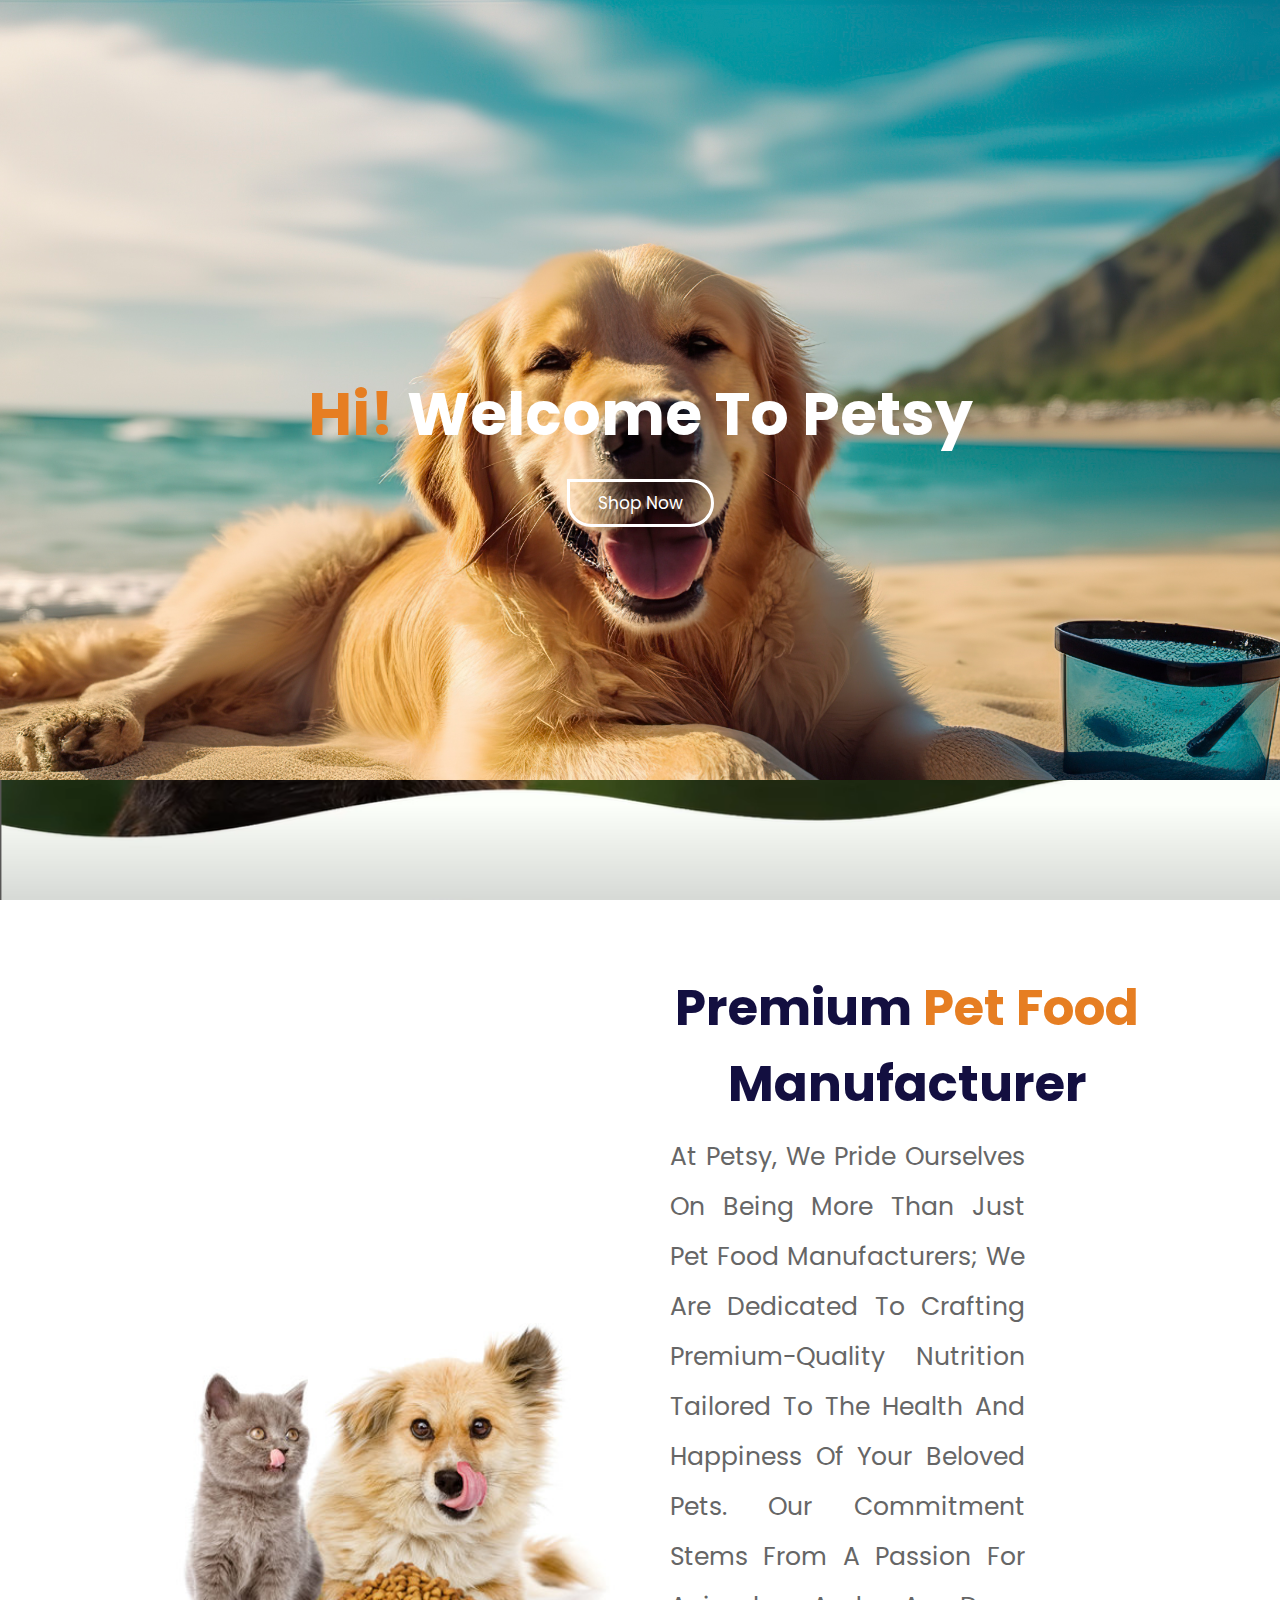
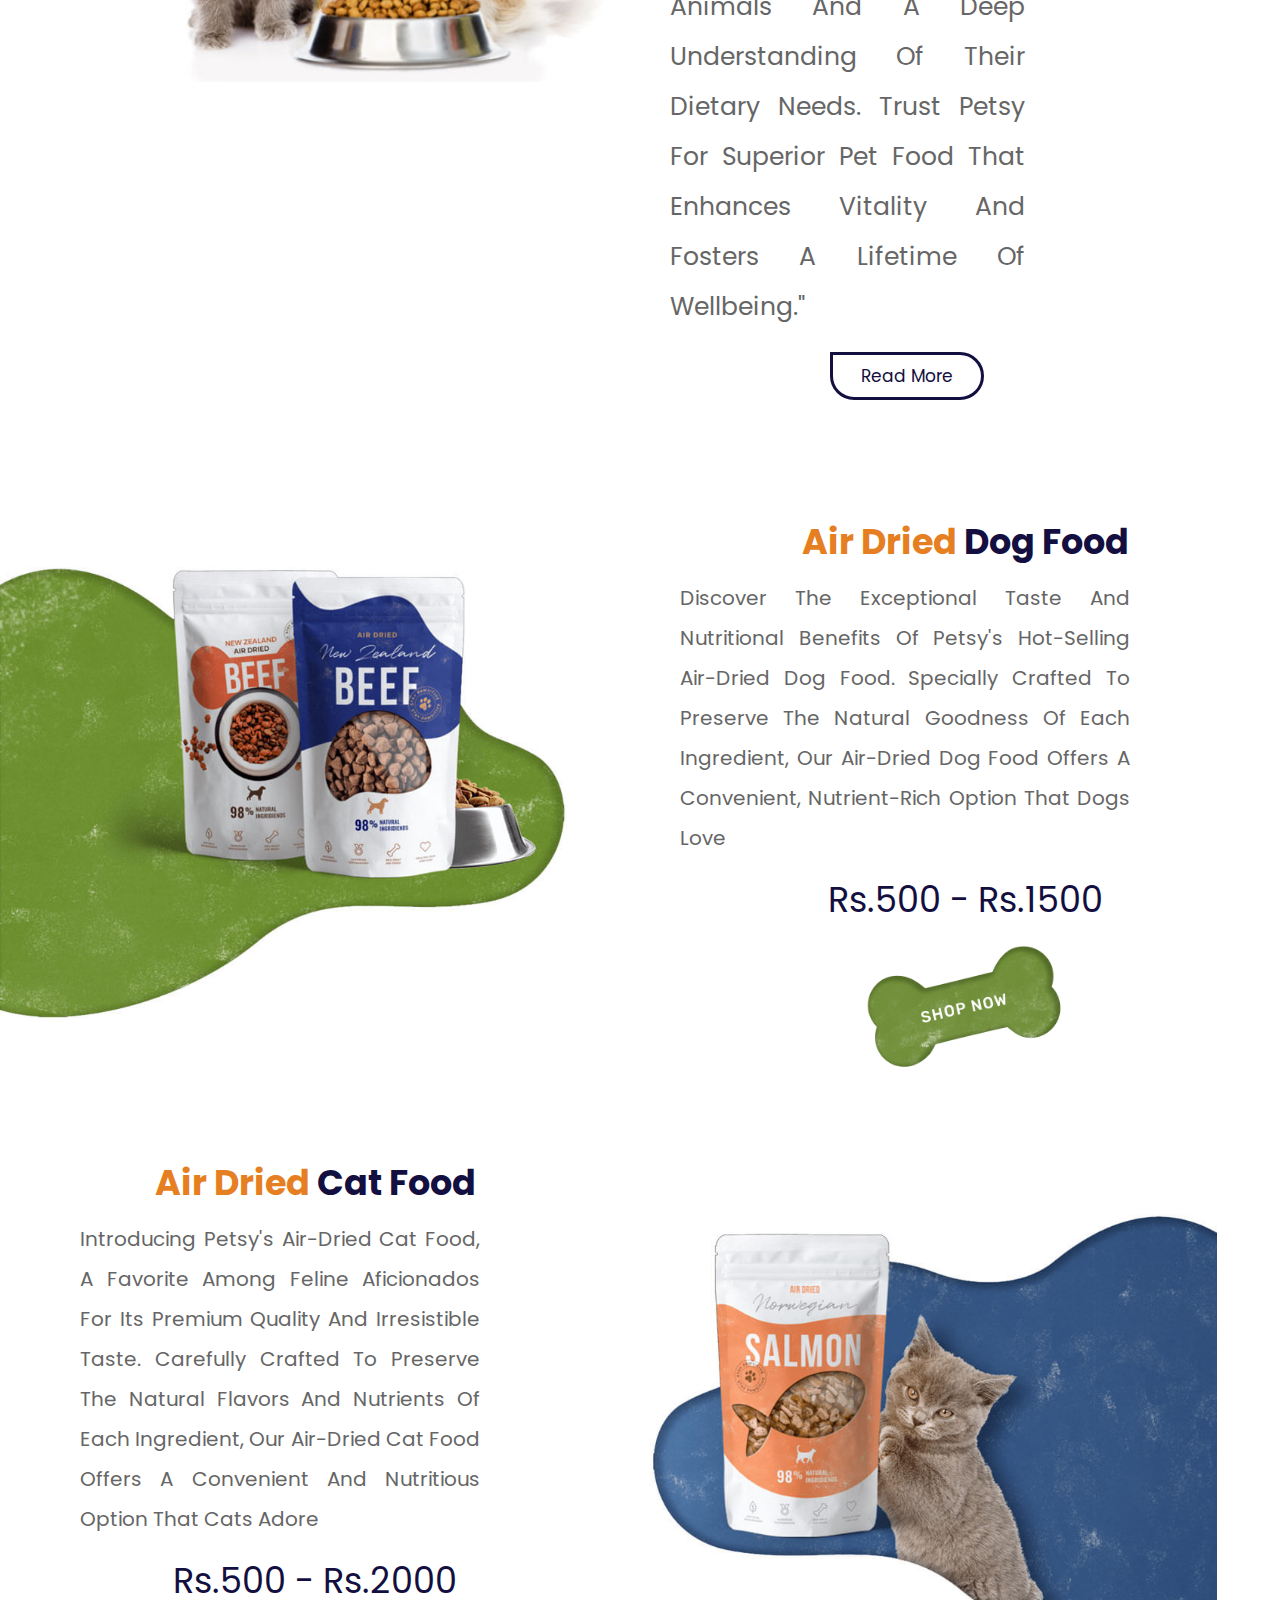
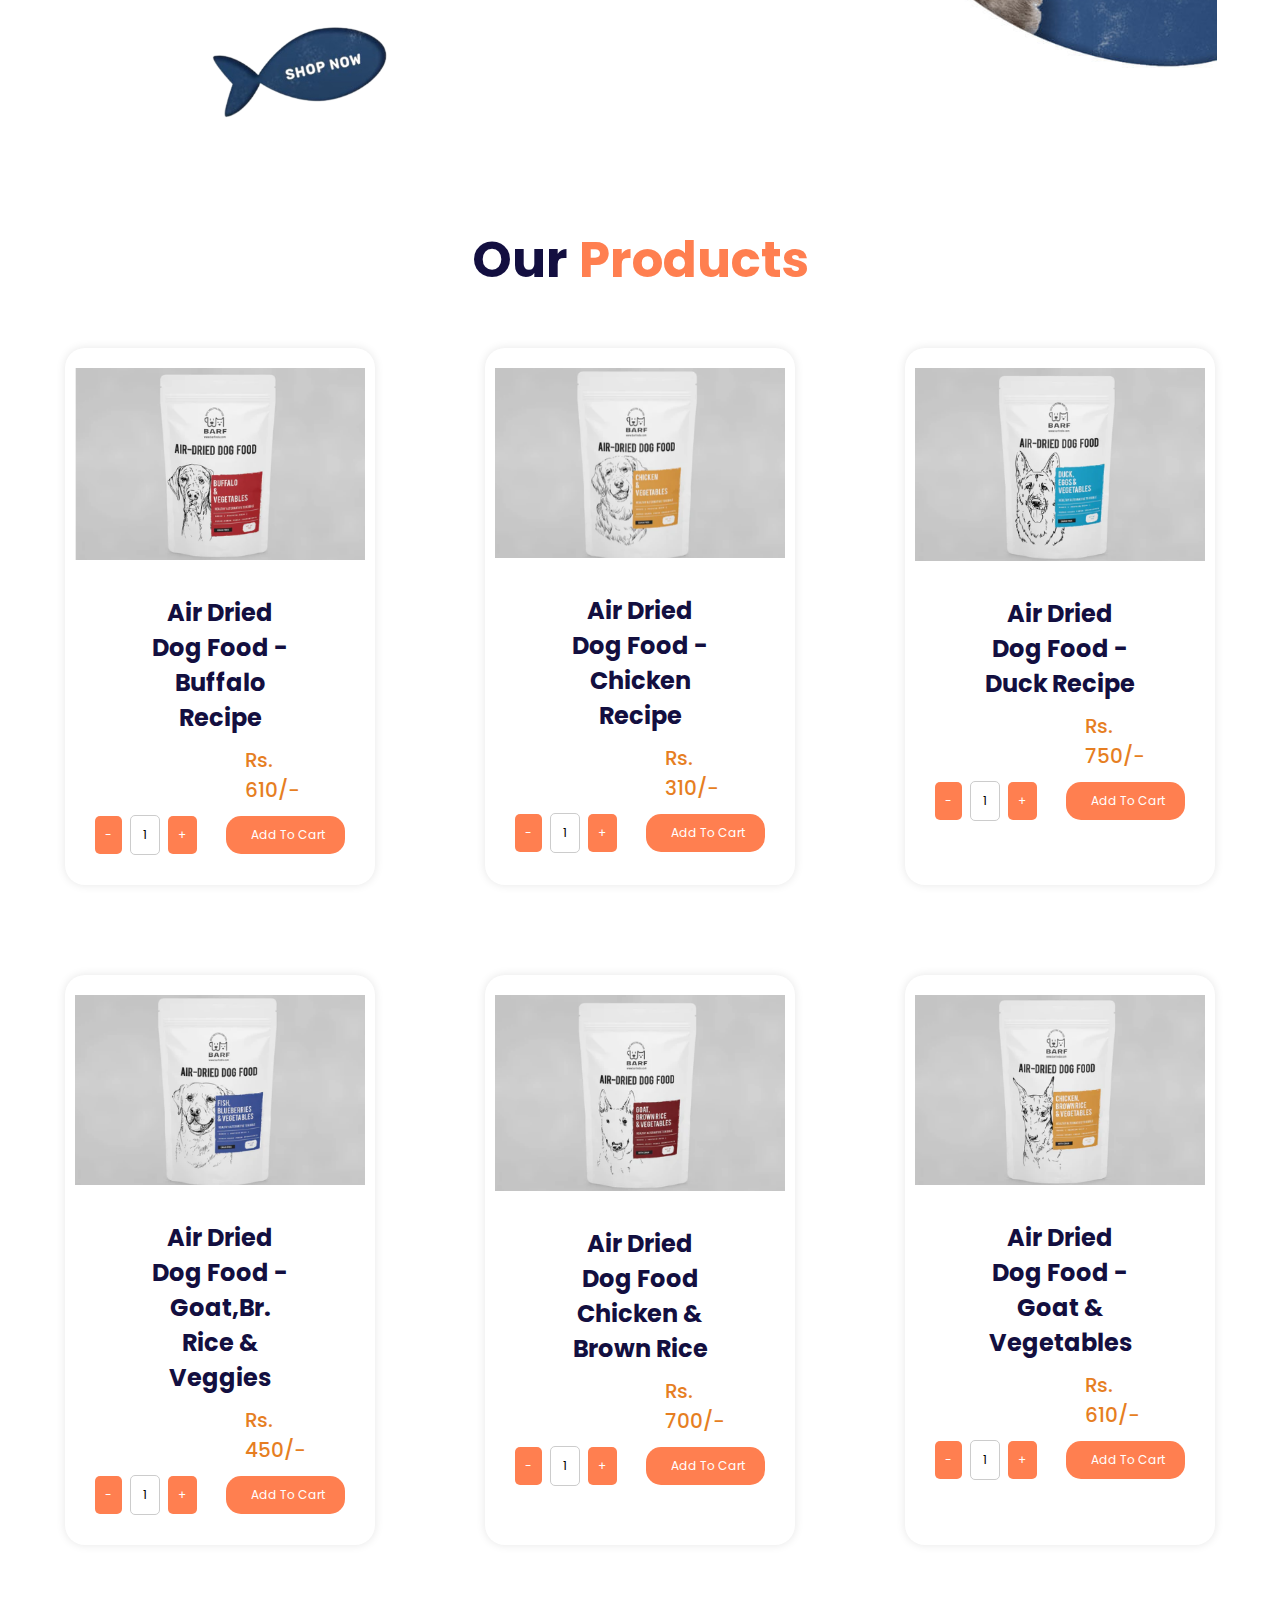
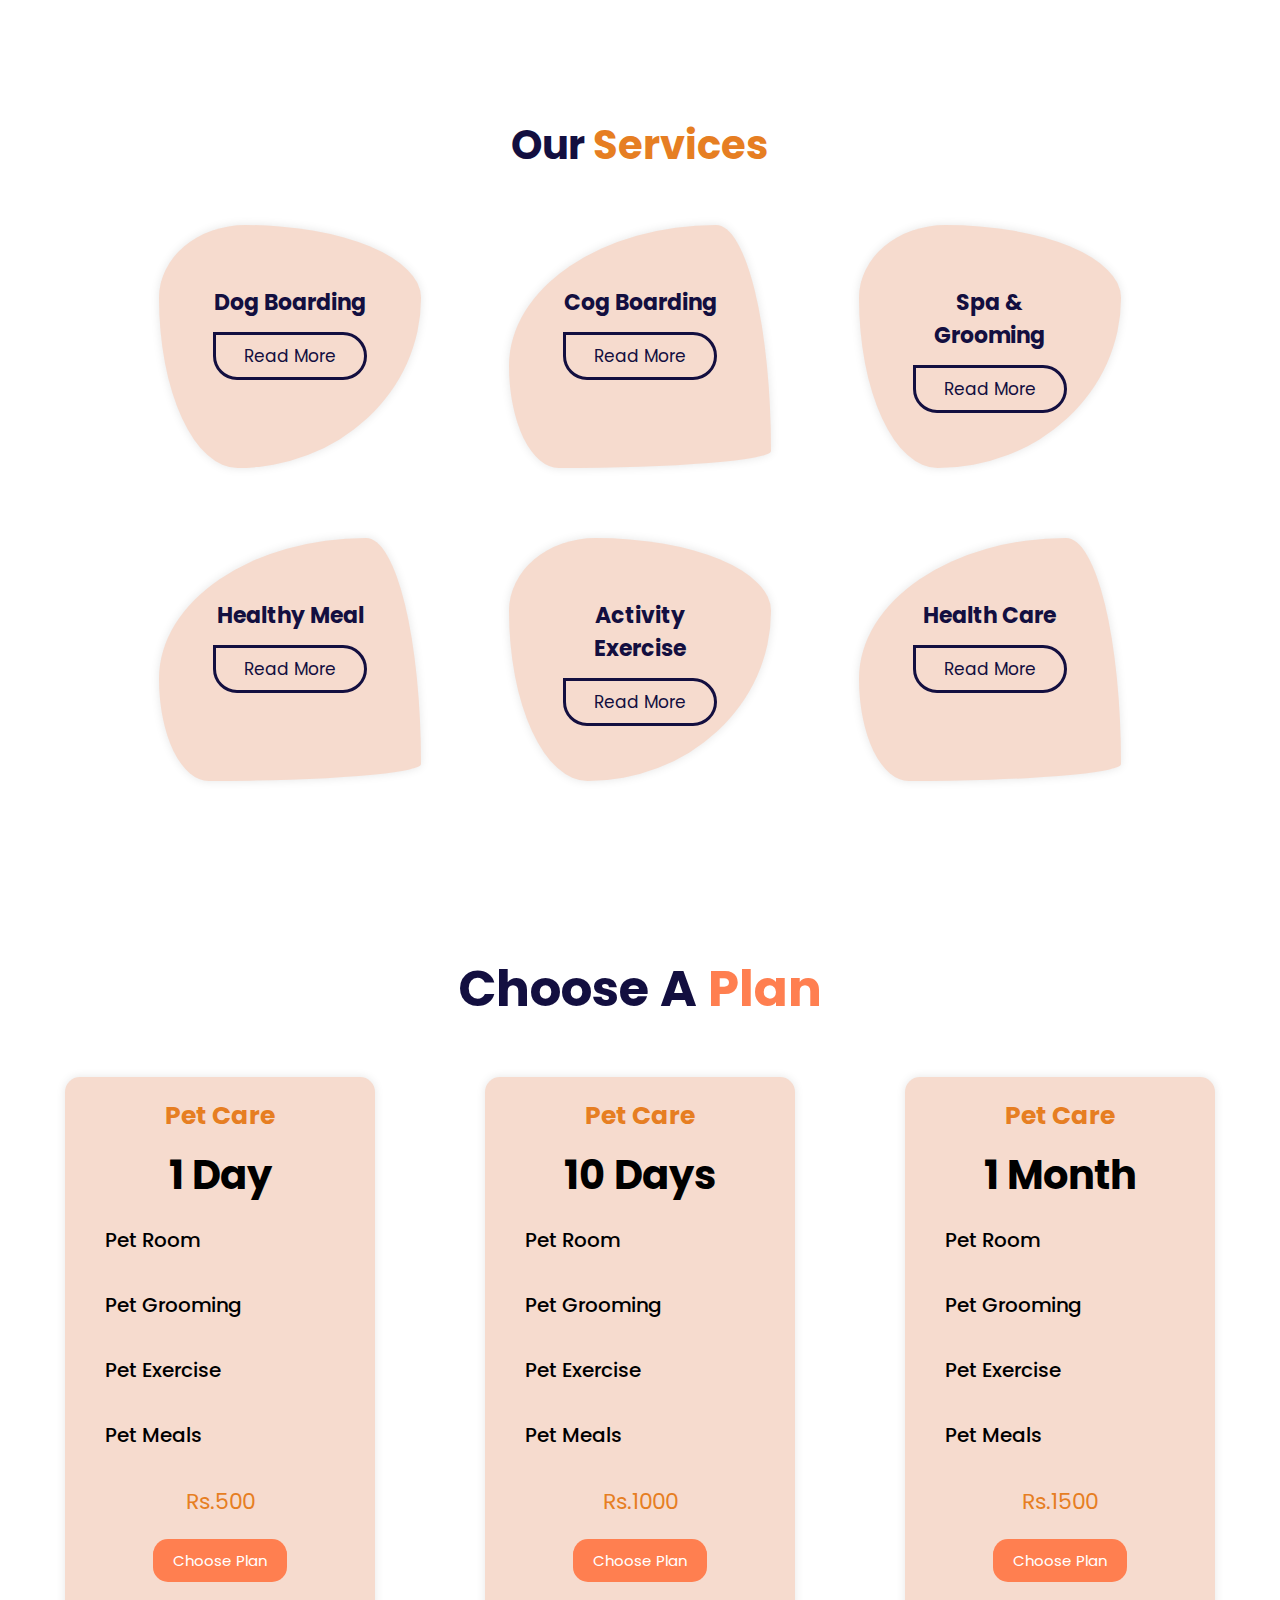
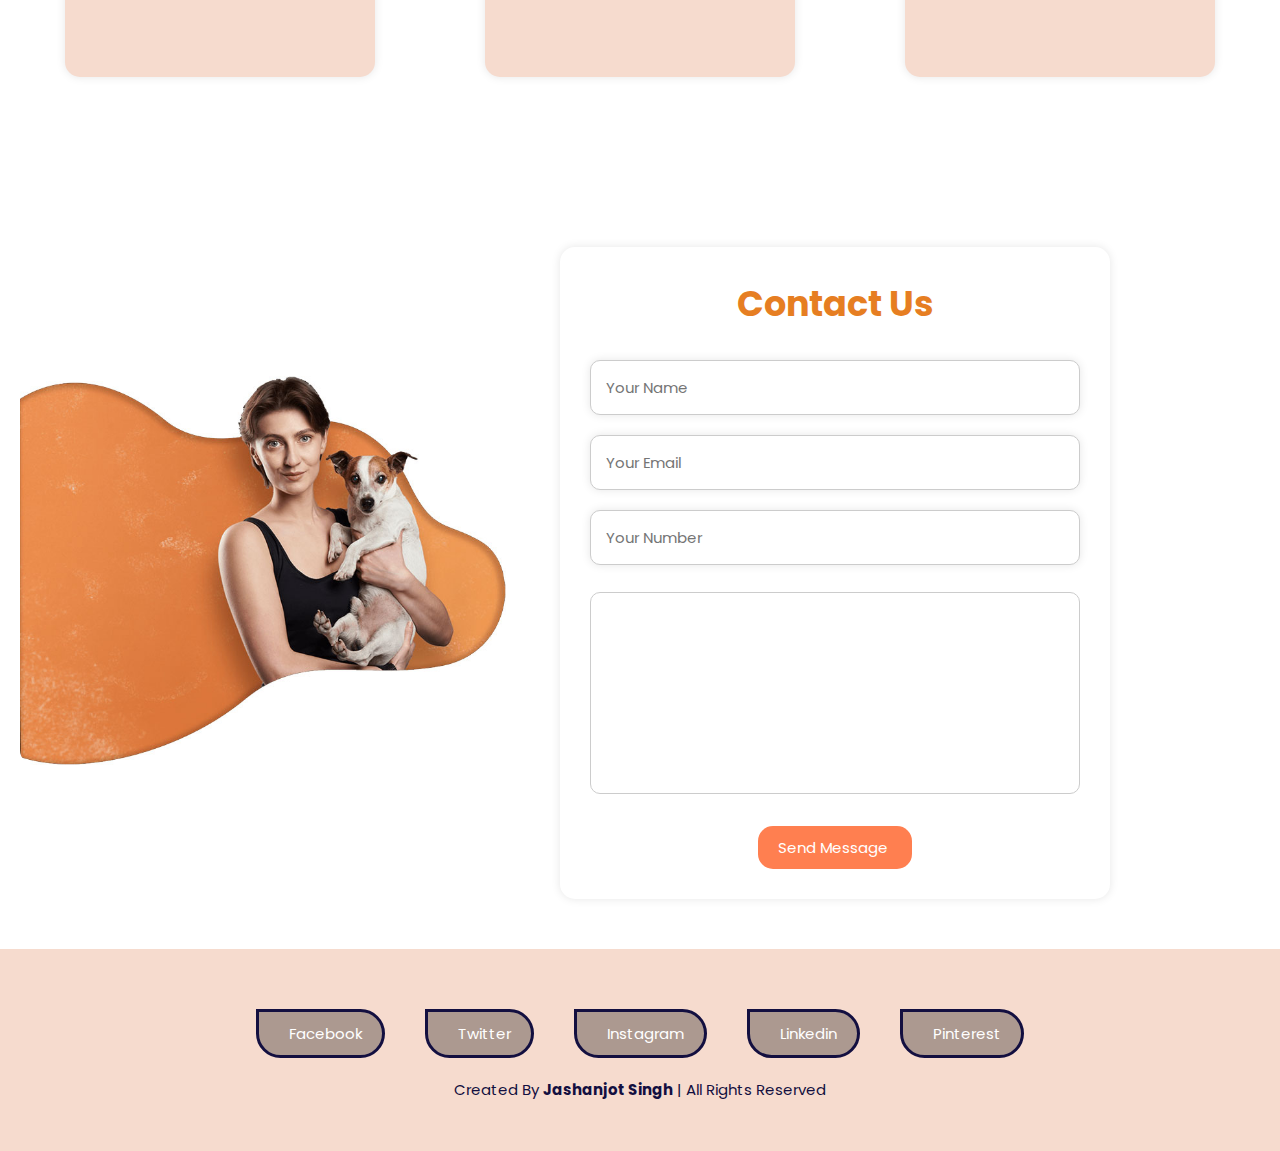
<file: index.html>
<!DOCTYPE html>
<html lang="en">

<head>
    <meta charset="UTF-8">
    <meta name="viewport" content="width=device-width, initial-scale=1.0">
    <title>petsy</title>
    <link rel="stylesheet" href="https://cdnjs.cloudflare.com/ajax/libs/font-awesome/6.5.2/css/all.min.css"
        integrity="sha512-SnH5WK+bZxgPHs44uWIX+LLJAJ9/2PkPKZ5QiAj6Ta86w+fsb2TkcmfRyVX3pBnMFcV7oQPJkl9QevSCWr3W6A=="
        crossorigin="anonymous" referrerpolicy="no-referrer" />
    <link rel="stylesheet" href="/petsy.css">

</head>

<body>

    <header class="header">
        <a href="#" class="logo"><i class="fas fa-paw"></i> Petsy</a>
        <nav class="navbar">
            <a href="#home">Home</a>
            <a href="#about">About</a>
            <a href="#shop">Shop</a>
            <a href="#services">Service</a>
            <a href="#plan">Plan</a>
            <a href="#contact">Contact</a>
        </nav>

        <div class="icons">
            <div class="fas fa-bars" id="menu-btn"></div>
            <a href="cart.html" id="cart" class="fas fa-shopping-cart"></a>
            <div class="fas fa-user" id="login-btn"></div>
        </div>
        <form action="" class="login-form">
            <h3>Sign in</h3>
            <input type="email" name="" placeholder="Enter Your Email" id="" class="box">
            <input type="password" name="" placeholder="Enter Your Password" id="" class="box">
            <div class="remember">
                <input type="checkbox" name="" id="remember-me">
                <label for="remember-me">Save Login Info</label>
            </div>
            <input type="submit" value="sign in" class="btn">
            <div class="links">
                <a href="#">Forgot Password?</a>
                <a href="#">Sign up</a>
            </div>
        </form>

    </header>


    <!-- home -->
    <section class="home" id="home">
        <div class="content">
            <h3> <span>Hi!</span> Welcome to Petsy</h3>
            <a href="#shop" class="home-btn">Shop now</a>
        </div>

        <img src=" images/wave.png" class="wave" alt="">
    </section>

    <!-- about section  -->
    <section class="about" id="about">
        <div class="image">
            <img src=" /images/petkhana.jpg" alt="">
        </div>
        <div class="content">
            <h3>Premium <span>pet food </span> manufacturer</h3>
            <p>At Petsy, we pride ourselves on being more than just pet food manufacturers; we are dedicated to crafting
                premium-quality nutrition tailored to the health and happiness of your beloved pets. Our commitment
                stems from a passion for animals and a deep understanding of their dietary needs. Trust Petsy for
                superior pet food that enhances vitality and fosters a lifetime of wellbeing."</p>
            <a href="#" class="home-btn">Read More</a>
        </div>
    </section>

    <!-- food banner section  -->
    <div class="dog-food">

        <div class="image">
            <img src=" /images/dog-food.jpg" alt="">
        </div>


        <div class="content">
            <h3> <span>air dried</span> dog food </h3>
            <p>Discover the exceptional taste and nutritional benefits of Petsy's hot-selling air-dried dog food.
                Specially crafted to preserve the natural goodness of each ingredient, our air-dried dog food offers a
                convenient, nutrient-rich option that dogs love</p>
            <div class="amount">Rs.500 - Rs.1500</div>
            <a href="#"><img src=" /images/shop_now_01.png" alt=""></a>
        </div>
    </div>



    <div class="cat-food">

        <div class="content">
            <h3> <span>air dried</span> cat food </h3>
            <p>Introducing Petsy's air-dried cat food, a favorite among feline aficionados for its premium quality and
                irresistible taste. Carefully crafted to preserve the natural flavors and nutrients of each ingredient,
                our air-dried cat food offers a convenient and nutritious option that cats adore</p>
            <div class="amount">Rs.500 - Rs.2000</div>

            <a href="#"><img src=" /images/Screenshot_2024-06-28_190509-removebg-preview.png" alt=""></a>
        </div>

        <div class="image">
            <img src=" /images/catfood.jpg" alt="">
        </div>

    </div>

    <!-- shop section  -->
    <section class="shop" id="shop">
        <h1 class="heading">Our <span> products </span></h1>
        <div class="box-container">
            <div class="box">
                <div class="icons">
                    <a href="#" class="fas fa-shopping-cart"></a>
                    <a href="#" class="fas fa-heart"></a>
                    <a href="#" class="fas fa-eye"></a>
                </div>
                <div class="product-image">
                    <img src=" /images/airdried1.png" alt="">
                </div>
                <div class="shop-content">
                    <h3> Air Dried Dog Food - Buffalo Recipe</h3>
                    <div class="amount">Rs. 610/-</div>
                    <div class="quantity-container">
                        <div class="qty">
                            <button class="quantity-btn" id="decrease">-</button>
                            <input type="number" class="quantity-input" value="1" min="1">
                            <button class="quantity-btn" id="increase">+</button>
                        </div>
                        <button class="add-to-cart"><i class="fas fa-shopping-cart"></i> Add to Cart</button>
                    </div>
                </div>
            </div>

            <div class="box">
                <div class="icons">
                    <a href="#" class="fas fa-shopping-cart"></a>
                    <a href="#" class="fas fa-heart"></a>
                    <a href="#" class="fas fa-eye"></a>
                </div>
                <div class="product-image">
                    <img src=" /images/airdired2.jpg.png" alt="">
                </div>
                <div class="shop-content">
                    <h3> Air Dried Dog Food - Chicken Recipe</h3>
                    <div class="amount">Rs. 310/-</div>
                    <div class="quantity-container">
                        <div class="qty">
                            <button class="quantity-btn" id="decrease">-</button>
                            <input type="number" class="quantity-input" value="1" min="1">
                            <button class="quantity-btn" id="increase">+</button>
                        </div>
                        <button class="add-to-cart"><i class="fas fa-shopping-cart"></i> Add to Cart</button>
                    </div>
                </div>
            </div>
            <div class="box">
                <div class="icons">
                    <a href="#" class="fas fa-shopping-cart"></a>
                    <a href="#" class="fas fa-heart"></a>
                    <a href="#" class="fas fa-eye"></a>
                </div>
                <div class="product-image">
                    <img src=" /images/airdired3.jpg.png" alt="">
                </div>
                <div class="shop-content">
                    <h3> Air Dried Dog Food - Duck Recipe</h3>
                    <div class="amount">Rs. 750/-</div>
                    <div class="quantity-container">
                        <div class="qty">
                            <button class="quantity-btn" id="decrease">-</button>
                            <input type="number" class="quantity-input" value="1" min="1">
                            <button class="quantity-btn" id="increase">+</button>

                        </div>
                        <button class="add-to-cart"><i class="fas fa-shopping-cart"></i> Add to Cart</button>
                    </div>
                </div>
            </div>
            <div class="box">
                <div class="icons">
                    <a href="#" class="fas fa-shopping-cart"></a>
                    <a href="#" class="fas fa-heart"></a>
                    <a href="#" class="fas fa-eye"></a>
                </div>
                <div class="product-image">
                    <img src=" /images/airdired4.jpg.png" alt="">
                </div>
                <div class="shop-content">
                    <h3> Air Dried Dog Food - Goat,Br. Rice & Veggies</h3>
                    <div class="amount">Rs. 450/-</div>
                    <div class="quantity-container">
                        <div class="qty">
                            <button class="quantity-btn" id="decrease">-</button>
                            <input type="number" class="quantity-input" value="1" min="1">
                            <button class="quantity-btn" id="increase">+</button>

                        </div>
                        <button class="add-to-cart"><i class="fas fa-shopping-cart"></i> Add to Cart</button>
                    </div>
                </div>
            </div>
            <div class="box">
                <div class="icons">
                    <a href="#" class="fas fa-shopping-cart"></a>
                    <a href="#" class="fas fa-heart"></a>
                    <a href="#" class="fas fa-eye"></a>
                </div>
                <div class="product-image">
                    <img src=" /images/airdired5.jpg.png" alt="">
                </div>
                <div class="shop-content">
                    <h3> Air Dried Dog Food Chicken & Brown Rice</h3>
                    <div class="amount">Rs. 700/-</div>
                    <div class="quantity-container">
                        <div class="qty">
                            <button class="quantity-btn" id="decrease">-</button>
                            <input type="number" class="quantity-input" value="1" min="1">
                            <button class="quantity-btn" id="increase">+</button>

                        </div>
                        <button class="add-to-cart"><i class="fas fa-shopping-cart"></i> Add to Cart</button>
                    </div>
                </div>
            </div>
            <div class="box">
                <div class="icons">
                    <a href="#" class="fas fa-shopping-cart"></a>
                    <a href="#" class="fas fa-heart"></a>
                    <a href="#" class="fas fa-eye"></a>
                </div>
                <div class="product-image">
                    <img src=" /images/airdired6.jpg.png" alt="">
                </div>
                <div class="shop-content">
                    <h3> Air Dried Dog Food - Goat & Vegetables</h3>
                    <div class="amount">Rs. 610/-</div>
                    <div class="quantity-container">
                        <div class="qty">
                            <button class="quantity-btn" id="decrease">-</button>
                            <input type="number" class="quantity-input" value="1" min="1">
                            <button class="quantity-btn" id="increase">+</button>

                        </div>
                        <button class="add-to-cart"><i class="fas fa-shopping-cart"></i> Add to Cart</button>
                    </div>

                </div>
            </div>
        </div>

    </section>

    <!-- Service section  -->
    <section class="services" id="services">
        <h1 class="heading">Our <span>Services</span></h1>
        <div class="services-box-container">

            <div class="box">
                <i class="fas fa-dog"></i>
                <h3>Dog Boarding</h3>
                <a href="#" class="home-btn"> read more</a>
            </div>

            <div class="box">
                <i class="fas fa-cat"></i>
                <h3>Cog Boarding</h3>
                <a href="#" class="home-btn"> read more</a>
            </div>

            <div class="box">
                <i class="fas fa-bath"></i>
                <h3>Spa & Grooming</h3>
                <a href="#" class="home-btn"> read more</a>
            </div>

            <div class="box">
                <i class="fas fa-drumstick-bite"></i>
                <h3>Healthy Meal</h3>
                <a href="#" class="home-btn"> read more</a>
            </div>

            <div class="box">
                <i class="fas fa-baseball-ball"></i>
                <h3>Activity exercise</h3>
                <a href="#" class="home-btn"> read more</a>
            </div>

            <div class="box">
                <i class="fas fa-heartbeat"></i>
                <h3>Health Care</h3>
                <a href="#" class="home-btn"> read more</a>
            </div>
        </div>
    </section>

    <!-- plan section  -->

    <section class="plan" id="plan">
        <h1 class="heading">Choose a <Span>plan</Span></h1>
        <div class="box-container">
            <div class="box">
                <h3 class="title">Pet Care</h3>
                <h3 class="day">1 Day</h3>
                <i class="fas fa-bicycle icon"></i>
                <div class="list">
                    <p>Pet room <span class="fas fa-check"></span></p>
                    <p>Pet Grooming <span class="fas fa-check"></span></p>
                    <p>Pet exercise <span class="fas fa-check"></span></p>
                    <p>Pet meals <span class="fas fa-check"></span></p>
                </div>
                <div class="amount"><span>Rs.</span>500</div>
                <a href="#" class="home-btn">Choose plan </a>
            </div>
            <div class="box">
                <h3 class="title">Pet Care</h3>
                <h3 class="day">10 Days</h3>
                <i class="fa-solid fa-motorcycle icon"></i>
                <div class="list">
                    <p>Pet room <span class="fas fa-check"></span></p>
                    <p>Pet Grooming <span class="fas fa-check"></span></p>
                    <p>Pet exercise <span class="fas fa-check"></span></p>
                    <p>Pet meals <span class="fas fa-check"></span></p>
                </div>
                <div class="amount"><span>Rs.</span>1000</div>
                <a href="#" class="home-btn">Choose plan </a>
            </div>

            <div class="box">
                <h3 class="title">Pet Care</h3>
                <h3 class="day">1 Month</h3>
                <i class="fas fa-car-side icon"></i>
                <div class="list">
                    <p>Pet room <span class="fas fa-check"></span></p>
                    <p>Pet Grooming <span class="fas fa-check"></span></p>
                    <p>Pet exercise <span class="fas fa-check"></span></p>
                    <p>Pet meals <span class="fas fa-check"></span></p>
                </div>
                <div class="amount"><span>Rs.</span>1500</div>
                <a href="#" class="home-btn">Choose plan </a>
            </div>
        </div>
    </section>

    <section class="contact" id="contact">
        <div class="image">
            <img src=" /images/contactimg.jpg" alt="">
        </div>

        <form action="">
            <h3>Contact Us</h3>
            <input type="text" placeholder="Your Name" class="box">
            <input type="email" placeholder="Your Email" class="box">
            <input type="number" placeholder="Your Number" class="box">
            <textarea name="" id="" placeholder="Your Message" cols="30" rows="10">  </textarea>
            <input type="submit" value="Send Message " class="home-btn">
        </form>

    </section>

    <section class="footer">
        <div class="share">
            <a href="#" class="home-btn"> <i class="fab.fa-facebook"></i> facebook</a>
            <a href="#" class="home-btn"> <i class="fab.fa-twitter"></i> twitter</a>
            <a href="#" class="home-btn"> <i class="fab.fa-instagram"></i>instagram </a>
            <a href="#" class="home-btn"> <i class="fab.fa-linkedin"></i> linkedin</a>
            <a href="#" class="home-btn"> <i class="fab.fa-pinterest"></i> pinterest</a>
        </div>

        <div class="credit">Created by <span>Jashanjot Singh</span> | All rights reserved</div>
    </section>

    <script src="petsy.js"> </script>

</body>

</html>
</file>
<file: petsy.css>
@import url('https://fonts.googleapis.com/css2?family=Poppins:ital,wght@0,100;0,300;0,400;0,500;0,600;0,700;0,800;0,900;1,600;1,700;1,800;1,900&display=swap');

* {
    font-family: 'Poppins', sans-serif;
    margin: 0;
    padding: 0;
    box-sizing: border-box;
    outline: none;
    border: none;
    text-decoration: none;
    text-transform: capitalize;
    transition: .2s linear;
}

@mixin grid($val) {
    display: grid;
    grid-template-columns: repeat(auto-fit, minmax($val, 1fr));
    gap: 1.5rem;
}

@mixin form-btn {
    width: 100%;
    text-align: center;

    &:hover {
        background: #130f40;

    }
}


html {
    font-size: 62.5%;
    overflow-x: hidden;
    scroll-behavior: smooth;
    scroll-padding-top: 4rem;

    &::-webkit-scrollbar {
        width: 1rem;

    }

    &::-webkit-scrollbar-track {
        background-size: transparent;
    }

    &::-webkit-scrollbar-thumb {
        border-radius: 5rem;
        background: #e67e22;
    }

}

@keyframes fadeIn {
    0% {
        transform: translateY(3rem);
        opacity: 0;
    }
}


.header {
    background: #fff;
    display: flex;
    align-items: center;
    justify-content: space-between;
    padding: 2rem 9%;
    box-shadow: 0 .5rem 1.5rem rgba(0, 0, 0, .1);
    position: fixed;
    top: 0;
    left: 0;
    right: 0;
    z-index: 1000;
    transform: translateY(-10rem);

    &.active {
        transform: translateY(0rem);

    }

    .logo {
        font-size: 2.5rem;
        color: #130f40;
        font-weight: bolder;

        i {
            color: #e67e22;
        }
    }
}

.navbar a {
    margin: 0 1rem;
    font-size: 1.7rem;
    color: #666;

    &:hover {
        color: #e67e22;
    }

}

.icons a,
.icons div {
    font-size: 2.2rem;
    margin-left: 1.5rem;
    color: #130f40;
    cursor: pointer;

    &:hover {
        color: #e67e22;
    }
}

#menu-btn {
    display: none;
}

.login-form {
    position: absolute;
    top: 120%;
    right: 2rem;
    width: 35rem;
    border-radius: 1rem;
    background: #fff;
    box-shadow: 0 .5rem 1.5rem rgba(0, 0, 0, .1);
    padding: 2rem;
    display: none;

    &.active {
        display: block;
        animation: fadeIn .4s linear;
    }

    h3 {
        color: #130f40;
        font-size: 2.5rem;
        padding-bottom: .5rem;
    }

    .box {
        width: 100%;
        border-bottom: 2rem solid #130f40;
        border-width: .1rem;
        padding: 1.5rem 0;
        font-size: 1.6rem;
        color: #130f40;
        text-transform: none;
        margin: 1rem 0;
    }

    .remember {
        display: flex;
        align-items: center;
        gap: .5rem;
        padding: 1rem 0;

        label {
            font-size: 1.5rem;
            cursor: pointer;
            color: #666;
        }
    }



}

section {
    padding: 5rem 9%;
}

.btn {
    display: inline-block;
    margin-top: 1rem;
    padding: .8rem 2.8rem;
    border-radius: 5rem;
    border-top-left-radius: 0;
    border: .3rem solid #130f40;
    cursor: pointer;
    background: none;
    color: #130f40;
    font-size: 1.7rem;
    z-index: 0;
    overflow: hidden;
    position: relative;
    width: 100%;
    text-align: center;
    margin: 1.5rem 0;

    &::before {
        content: '';
        position: absolute;
        top: 0;
        left: 0;
        width: 100%;
        height: 100%;
        background: #130f40;
        z-index: -1;
        transition: .2s linear;
        clip-path: circle(0% at 0% 5%);

    }


    &:hover::before {
        clip-path: circle(100%);
    }

    &:hover {
        background-color: #130f40;
        color: #fff;
    }
}

.home-btn {
    display: inline-block;
    margin-top: 1rem;
    padding: .8rem 2.8rem;
    border-radius: 5rem;
    border-top-left-radius: 0;
    border: .3rem solid #130f40;
    cursor: pointer;
    background: none;
    color: #130f40;
    font-size: 1.7rem;
    z-index: 0;
    overflow: hidden;
    position: relative;

    &::before {
        content: '';
        position: absolute;
        top: 0;
        left: 0;
        width: 100%;
        height: 100%;
        background: #130f40;
        z-index: -1;
        transition: .2s linear;
        clip-path: circle(0% at 0% 5%);

    }


    &:hover::before {
        clip-path: circle(100%);
    }

    &:hover {
        background-color: #130f40;
        color: #fff;
    }
}

.links {
    display: flex;
    justify-content: space-between;
    align-items: center;
    margin-top: 1rem;

    a {
        font-size: 1.4rem;
        color: #e67e22;

        &:hover {
            color: #130f40;
            text-decoration: underline;
        }
    }

}

#menu-btn {
    display: none;
}

.home {
    display: flex;
    min-height: 100vh;
    align-items: center;
    justify-content: flex-end;
    background: url(images/vecteezy_golden-retriever-dog-is-on-summer-vacation-at-seaside-resort_33653458.jpg) no-repeat;
    background-position: center;
    background-size: cover;
    position: relative;

    .content {
        width: 50rem;

        h3 {
            font-size: 6rem;
            color: #fff;
            padding-bottom: 1rem;

            span {
                color: #e67e22;
            }

        }

        .home-btn {
            color: #fff;
            border-color: #fff;

            &:hover {
                color: #130f40;
            }

            &::before {
                background: #fff;
            }
        }


    }

    .wave {
        position: absolute;
        bottom: 0;
        left: 0;
        width: 100%;
        height: 12rem;
    }
}

.about {
    display: flex;
    align-items: center;
    flex-wrap: wrap;
    gap: 2rem;

    .image {
        flex: 1 1 40rem;

        img {
            width: 100%;
        }
    }

    .content {
        flex: 1 1 40rem;

        h3 {
            color: #130f40;
            font-size: 5rem;

            span {
                color: #e67e22;
            }
        }

        p {
            font-size: 2.5rem;
            text-align:justify;
            color: #666;
            padding: 1rem 0;
            line-height: 2;

        }
    }
}

.dog-food,
.cat-food {
    display: flex;
    align-items: center;
    flex-wrap: wrap;
    gap: 2rem;
    padding: 2rem 0;

    .image {
        flex: 1 1 40rem;
    }

    img {
        width: 90%;
    }
}

.content {
    flex: 1 1 40rem;
    text-align: center;
    padding: 2rem;

    img {
        width: 35%;
    }


    h3 {
        font-size: 3.5rem;
        color: #130f40;

        span {
            color: #e67e22;
        }
    }

    p {
        padding: 1rem ;
        margin-right:12rem;
        line-height: 2;
        text-align: justify;
        color: #666;
        font-size: 2rem;
    }

    .amount {
        font-size: 3.5rem;
        color: #130f40;
        padding: .5rem 0;
    }

    a {
        img {
            /* height: 15rem; */
            margin-top: 1rem;
        }

        &:hover img {
            transform: rotate(15deg);
        }
    }

}
.cat-food .content p{
    padding: 1rem;
    line-height: 2;
    text-align: justify;
    margin-left: 5rem;
}

.cat-food {
    flex-wrap: wrap-reverse;

}

.heading {
    padding-bottom: 2rem;
    text-align: center;
    font-size: 4rem;
    color: #130f40;

    span {
        color: #e67e22;
    }

}

.product-image {
    img {
        padding: 1rem 0;
        /* height: 600px;
        width: 650px; */
        width: 35%;

    }
}

.shop-content {

    h3 {
        font-size: 2.5rem;
        font-weight: 600;
        color: #130f40;
        padding: 0 5rem;
    }


    .amount {
        font-size: 3rem;
        font-weight: 500;
        color: #666;
        padding: 0 15rem;

    }
}

.container {
    width: 80%;
    margin: auto;
}

/* Section styling */
.shop {
    padding: 50px 20px;
    text-align: center;
}

.shop .heading {
    font-size: 5rem;
    margin-bottom: 30px;
}

.shop .heading span {
    font-size: 5rem;
    color: #ff7f50;
}

.box-container {
    display: flex;
    flex-wrap: wrap;
    justify-content: space-around;
    gap: 20px;
}

.box {
    margin: 0 1rem;
    width: 25%;
    margin-bottom: 70px;
    background-color: #ffffff;
    box-shadow: 0 0 10px rgba(0, 0, 0, 0.1);
    transition: box-shadow 0.3s ease;
    padding: 10px;
    border-radius:20px;
}

.box:hover {
    box-shadow: 0 0 20px rgba(255, 127, 80, 0.8);
}

.product-image {
    position: relative;
    overflow: hidden;
}

.product-image img {
    width: 100%;
    height: auto;
    transition: transform 0.6s ease;
}

.product-image:hover img {
    transform: scale(1.1) translateY(-10px);
}

.box .icons {
    position: absolute;
    top: 10px;
    right: 10px;
    display: flex;
    flex-direction: column;
    gap: 10px;
    opacity: 0;
    transition: opacity 0.3s ease;
    z-index: 2;
}

.product-image:hover .icons {
    opacity: 1;
}

.icons a {
    color: #333;
    font-size: 2.2rem;
    text-decoration: none;
    transition: color 0.3s ease;
}

.icons a:hover {
    color: #ff7f50;
}

.shop-content {
    padding: 20px;
}

.shop-content h3 {
    font-size: 2.4rem;
    font-weight: 700;
    margin-bottom: 10px;
}

.shop-content .amount {
    font-size: 2rem;
    color: #e67e22;
}

.quantity-container {
    display: flex;
    align-items: center;
    justify-content: space-between;
    margin-top: 10px;
    gap: 5px;
    /* Reduced gap between elements */
}

.qty {
    justify-content: space-between;
}

.qty .quantity-input {
    margin: 0 .5rem;
    width: 30px;
    height: 40px;
}

.quantity-btn {
    background-color: #ff7f50;
    border: none;
    color: #fff;
    padding: 10px;
    cursor: pointer;
    font-size: 1.2rem;
    border-radius: 5px;
    transition: background-color 0.3s ease;
}

.quantity-btn:hover {
    background-color: #e67e22;
}

.quantity-input {
    width: 50px;
    text-align: center;
    border: 1px solid #ccc;
    border-radius: 5px;
    padding: 5px;
    font-size: 1.2rem;
    -moz-appearance: textfield;
}

.quantity-input::-webkit-outer-spin-button,
.quantity-input::-webkit-inner-spin-button {
    -webkit-appearance: none;
    margin: 0;
}

.add-to-cart {
    background-color: #ff7f50;
    border: none;
    color: #fff;
    padding: 10px 20px;
    cursor: pointer;
    font-size: 1.2rem;
    border-radius: 15px;
    display: flex;
    align-items: center;
    gap: 5px;
    transition: background-color 0.3s ease;
}

.add-to-cart:hover {
    background-color: #e67e22;
}


.services .services-box-container {
    @include grid(30rem);
    display: flex;
    flex-wrap: wrap;

    justify-content: space-around;
    margin-top: 3rem;

    .box {
        background: #f6dbce;
        padding: 5rem;
        text-align: center;
        border-radius: 33% 67% 70% 30% / 30% 30% 70% 70%;

        &:nth-child(even) {
            border-radius: 79% 21% 81% 19% / 58% 93% 7% 42%;
        }

        i {
            height: 6.5rem;
            width: 6.5rem;
            line-height: 6.5rem;
            font-size: 3rem;
            color: #fff;
            background-color: #e67e22;
            border-radius: 50%;
            margin-bottom: .5rem;
        }

        h3 {
            font-size: 2.2rem;
            color: #130f40;
            padding: .1rem 0;
            margin-top: 1rem;
            margin-bottom: .2rem;
        }
    }


}

.plan {
    padding: 50px 20px;
    text-align: center;
}

.plan .heading {
    font-size: 5rem;
    margin-bottom: 30px;
}

.plan .heading span {
    color: #ff7f50;
}

.plan .box-container {
    display: flex;
    flex-wrap: wrap;
    justify-content: space-around;
    gap: 20px;
}

.plan .box {
    width: 25%;
    margin: 0 1rem;
    margin-bottom: 70px;
    background-color: #f6dbce;
    box-shadow: 0 0 10px rgba(0, 0, 0, 0.1);
    transition: box-shadow 0.3s ease;
    padding: 20px;
    border-radius: 15px;
    height: 600px;
}

.plan .box:hover {
    box-shadow: 0 0 20px rgba(255, 127, 80, 0.8);
}

.plan .title {
    font-size: 2.5rem;
    font-weight: 700;
    color: #e67e22;
    margin-bottom: 10px;
}

.plan .day {
    font-size: 4rem;
    margin-bottom: 20px;
}

.plan .icon {
    font-size: 3.5rem;
    color: #ff7f50;
    margin-bottom: 20px;
}

.plan .list p {
    font-size: 2rem;
    font-weight: 500;
    margin-top: 2rem;
    margin-bottom: 3.5rem;
    display: flex;
    justify-content: space-between;
    align-items: center;
    padding-left: 2rem;
}
.plan .list span{
    padding-right:2rem ;

}

.plan .list .fas {
    color: #2ecc71;
    margin-left: 10px;
}

.plan .amount {
    font-size: 2.2rem;
    color: #e67e22;
    margin: 20px 0;
}

.plan .home-btn {
    align-items: center;
    margin-top: .1rem;
    justify-content: center;
    background-color: #ff7f50;
    color: #fff;
    padding: 10px 20px;
    border: none;
    border-radius: 15px;
    cursor: pointer;
    font-size: 1.5rem;
    transition: background-color 0.3s ease;
}

.plan .home-btn:hover {
    background-color: #e67e22;
}

.plan .home-btn i {
    margin-right: 5px;
}

.contact {
    display: flex;
    align-items: center;
    padding: 50px 20px;
}

.contact .image {
    flex: 1;
}

.contact .image img {
    width: 90%;
    height: auto;
    border-radius: 15px;
}

.contact form {
    flex: 1;
    max-width: 550px;
    width: 150;
    padding: 30px;
    background: #fff;
    box-shadow: 0 0 10px rgba(0, 0, 0, 0.1);
    border-radius: 15px;
    margin-right: 15rem;
    text-align: center;
}

.contact form h3 {

    font-size: 3.5rem;
    margin-bottom: 20px;
    color: #e67e22;
}

.contact form .box {
    width: 100%;
    padding: 15px;
    margin: 10px 0;
    font-size: 1.5rem;
    border: 1px solid #ccc;
    border-radius: 10px;
    -moz-appearance: textfield;

}

.contact form textarea {
    width: 100%;
    padding: 10px;
    margin: 17px 0;
    font-size: 1.2rem;
    border: 1px solid #ccc;
    border-radius: 10px;
    resize: none;
}

.contact form .home-btn {
    display: inline-block;
    background-color: #ff7f50;
    color: #fff;
    padding: 10px 20px;
    border: none;
    border-radius: 15px;
    cursor: pointer;
    font-size: 1.5rem;
    transition: background-color 0.3s ease;
    margin-top: 10px;
}

.contact form .home-btn:hover {
    background-color: #e67e22;
}

@media (max-width: 768px) {
    .contact {
        flex-direction: column;
    }

    .contact .image,
    .contact form {
        margin: 0;
        width: 100%;
    }

    .contact form {
        margin-top: 20px;
    }
}


.footer {
    background:#f6dbce; 
    padding: 50px 20px;
    text-align: center;
    position: relative;
    color: #fff;
}

.footer img {
    position: absolute;
    top: 0;
    left: 0;
    width: 100%;
    height: auto;
    opacity: 0.3; 
    z-index: 1; 
}

.footer .share {
    position: relative;
    z-index: 2; 
    display: flex;
    justify-content: center;
    flex-wrap: wrap;
    gap: 40px; 
    margin-bottom: 20px;
}

.footer .home-btn {
    background-color: rgba(0, 0, 0, 0.3); 
    padding: 10px 20px;
    border-radius: 5rem;
    border-top-left-radius: 0;
    color: #fff;
    text-decoration: none;
    font-size: 1.5rem;
    transition: background-color 0.3s ease;
}

.footer .home-btn i {
    margin-right: 10px;
}

.footer .home-btn:hover {
    background-color: rgba(0, 0, 0, 0.5);
}

.footer .credit {
    position: relative;
    color: #130f40;
    z-index: 2; 
    font-size: 1.5rem;
    margin-top: 20px; 
}

.footer .credit span {
    font-weight: bold;
}
@media (max-width: 768px) {
    .footer .share {
        flex-direction: column; 
    }
}
@media (max-width:768px) {


    #menu-btn {
        display: inline-block;
    }

    .header {

        .navbar {
            position: absolute;
            top: 99%;
            left: 0;
            right: 0;
            background-color: #fff;
            clip-path: polygon(0 0, 100% 0, 100% 0, 0 0);

            &.active {
                clip-path: polygon(0 0, 100% 0, 100% 100%, 0 100%);

            }


            a {
                display: block;
                margin: 2rem;
                font-size: 2rem;
            }
        }
    }
}

@media (max-width:450px) {
    html {
        font-size: 50%;
    }

    .header .login-form {
        width: 90%;
    }
} 


@media (max-width: 1200px) {
    .shop .box, .services .box, .plan .box {
        width: 45%;
    }
}


@media (max-width: 768px) {
    .header {
        flex-wrap: wrap;
    }

    .navbar {
        display: none;
        flex-direction: column;
        width: 100%;
        text-align: center;
    }

    .navbar a {
        margin: 10px 0;
    }

    .icons .fa-bars {
        display: block;
    }

    .shop .box, .services .box, .plan .box {
        width: 100%;
    }
}

@media (max-width: 480px) {
    .header {
        padding: 10px;
    }

    .header .logo {
        font-size: 20px;
    }

    .home .content {
        margin-top: 50px;
    }

    .home h3 {
        font-size: 18px;
    }

    .home .home-btn, .about .home-btn, .dog-food .home-btn, .cat-food .home-btn, .shop .home-btn, .services .home-btn, .plan .home-btn, .contact .home-btn, .footer .home-btn {
        padding: 8px 16px;
        font-size: 14px;
    }

    .shop .box, .services .box, .plan .box {
        width: 100%;
    }
}

#menu-btn {
    cursor: pointer;
}

#menu-btn.active {
    color: red; /* Optional: add some visual feedback */
}

/* Toggle the visibility of the login form */
.login-form {
    display: none;
}

.login-form.active {
    display: block;
}
</file>
